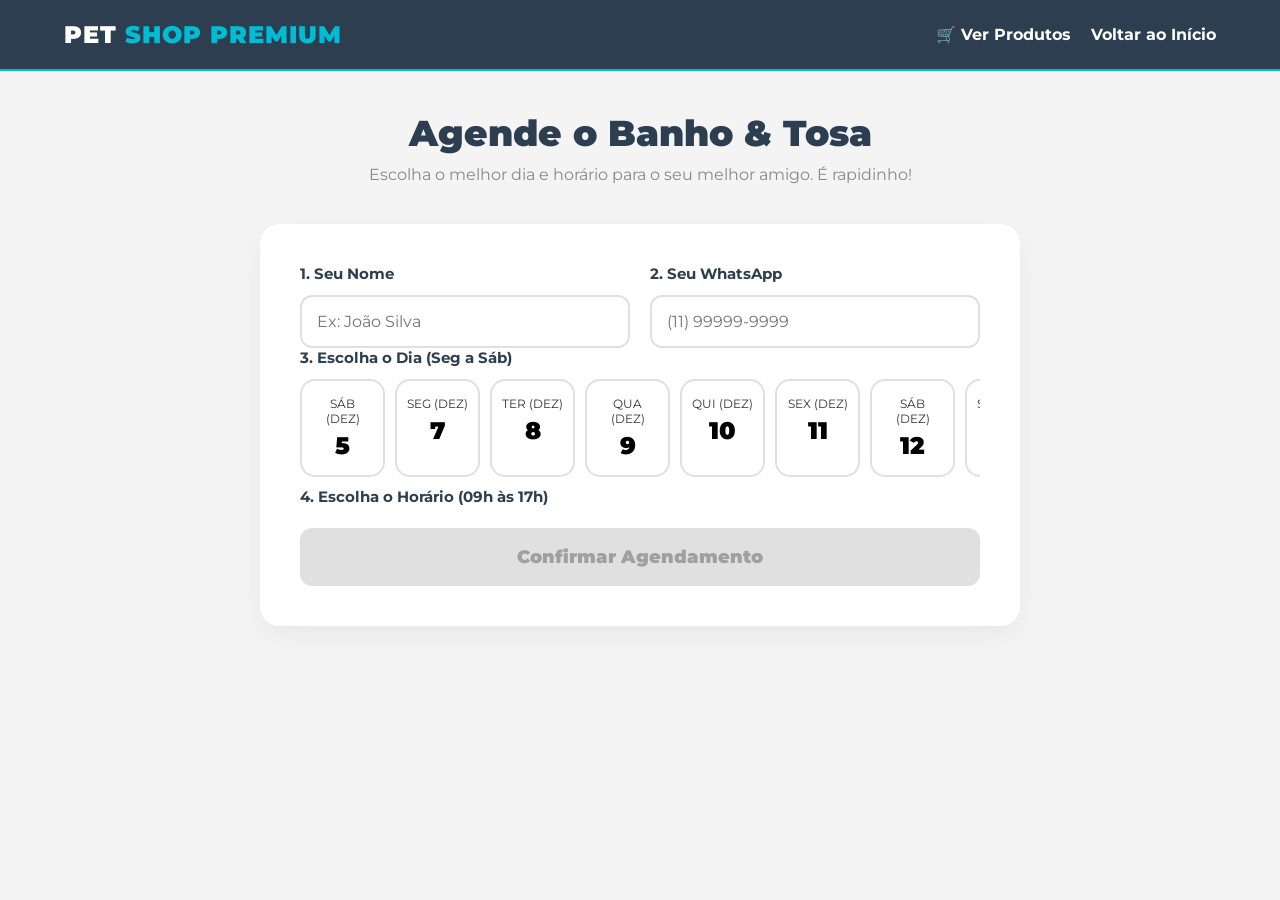
<file: pages/agendamentos.html>
<!DOCTYPE html>
<html lang="pt-BR">
<head>
    <meta charset="UTF-8">
    <meta name="viewport" content="width=device-width, initial-scale=1.0">
    <title>Agendamento | Pet Shop Premium</title>
    <script defer src="../js/idiomas.js"></script>
    <script defer src="../js/preferencias.js"></script>
    <link rel="stylesheet" href="../css/agendamentos.css">
    <link href="https://fonts.googleapis.com/css2?family=Montserrat:wght@400;700;900&display=swap" rel="stylesheet">
</head>
<body>

    <!-- HEADER -->
    <header class="header">
        <div class="logo">Pet <span>Shop Premium</span></div>
        <nav class="nav">
            <a href="loja.html">🛒 Ver Produtos</a>
            <a href="cliente.html">Voltar ao Início</a>
        </nav>
    </header>

    <!-- CONTEÚDO PRINCIPAL -->
    <main class="agendamento-main">
        
        <div class="agendamento-header">
            <h1>Agende o Banho & Tosa</h1>
            <p>Escolha o melhor dia e horário para o seu melhor amigo. É rapidinho!</p>
        </div>

        <div class="agendamento-card">
            <form id="formAgendamento">
                
                <!-- PASSO 1 E 2: NOME E TELEFONE -->
                <div class="form-row">
                    <div class="input-group">
                        <label>1. Seu Nome</label>
                        <input type="text" id="nomeCliente" placeholder="Ex: João Silva" required>
                    </div>
                    <div class="input-group">
                        <label>2. Seu WhatsApp</label>
                        <input type="tel" id="telCliente" placeholder="(11) 99999-9999" maxlength="15" required>
                    </div>
                </div>

                <!-- PASSO 3: CALENDÁRIO VISUAL -->
                <div class="input-group">
                    <label>3. Escolha o Dia (Seg a Sáb)</label>
                    <div class="calendario-dias" id="calendarioDias">
                        <!-- Dias gerados via JS -->
                    </div>
                </div>

                <!-- PASSO 4: HORÁRIOS -->
                <div class="input-group">
                    <label>4. Escolha o Horário (09h às 17h)</label>
                    <div class="grid-horarios" id="gridHorarios">
                        <!-- Horários gerados via JS -->
                    </div>
                </div>

                <!-- BOTÃO CONFIRMAR -->
                <button type="submit" class="btn-confirmar-agendamento" id="btnConfirmar" disabled>Confirmar Agendamento</button>
            </form>
        </div>

    </main>

    <!-- POP-UP DE CONFIRMAÇÃO (MODAL SUCESSO) -->
    <div id="modalSucesso" class="modal-sucesso">
        <div class="modal-sucesso-content">
            <div class="icone-sucesso">🐾</div>
            <h2>Agendamento Solicitado!</h2>
            <p id="resumoAgendamento"></p>
            <p class="aviso-whats">Você será redirecionado para o WhatsApp para confirmar com a nossa equipe.</p>
            <button class="btn-fechar-sucesso" onclick="fecharModalSucesso()">Entendi</button>
        </div>
    </div>

    <script src="../js/agendamentos.js"></script>
</body>
</html>
</file>
<file: css/agendamentos.css>
/* RESET BÁSICO */
* { margin: 0; padding: 0; box-sizing: border-box; font-family: 'Montserrat', sans-serif; }
body { background-color: #f4f4f4; color: #333; }
:root { 
    --primary-color: #00bcd4; 
    --primary-dark: #008ba3; 
    --dark-bg: #2c3e50; 
    --text-white: #ffffff; 
    --text-gray: #7f8c8d; 
    --bg-light: #e0f7fa; 
    --sucesso: #25d366; 
}

/* HEADER */
.header { background-color: var(--dark-bg); display: flex; justify-content: space-between; align-items: center; padding: 20px 5%; border-bottom: 2px solid var(--primary-color); }
.logo { color: var(--text-white); font-size: 24px; font-weight: 900; text-transform: uppercase; letter-spacing: 1px; }
.logo span { color: var(--primary-color); }
.nav { display: flex; gap: 20px; }
.nav a { color: var(--text-white); text-decoration: none; font-weight: 700; transition: 0.3s; }
.nav a:hover { color: var(--primary-color); }

/* LAYOUT PRINCIPAL */
.agendamento-main { max-width: 800px; margin: 40px auto; padding: 0 20px; }

.agendamento-header { text-align: center; margin-bottom: 40px; }
.agendamento-header h1 { font-size: 36px; color: var(--dark-bg); font-weight: 900; margin-bottom: 10px; }
.agendamento-header p { color: var(--text-gray); font-size: 16px; }

/* CARD DO FORMULÁRIO */
.agendamento-card { background-color: #fff; padding: 40px; border-radius: 20px; box-shadow: 0 10px 30px rgba(0,0,0,0.05); }
.form-agendamento { display: flex; flex-direction: column; gap: 30px; }

/* CAMPOS DE TEXTO */
.form-row { display: flex; gap: 20px; }
.input-group { flex: 1; display: flex; flex-direction: column; }
.input-group label { font-size: 15px; font-weight: 700; color: var(--dark-bg); margin-bottom: 12px; }
.input-group input { padding: 15px; border: 2px solid #e0e0e0; border-radius: 12px; font-size: 16px; outline: none; transition: 0.3s; }
.input-group input:focus { border-color: var(--primary-color); box-shadow: 0 0 10px rgba(0, 188, 212, 0.1); }

/* CALENDÁRIO DE DIAS */
.calendario-dias { display: flex; gap: 10px; overflow-x: auto; padding-bottom: 10px; scrollbar-width: thin; }
.dia-btn { min-width: 85px; padding: 15px 10px; border: 2px solid #e0e0e0; border-radius: 15px; background: #fff; cursor: pointer; display: flex; flex-direction: column; align-items: center; transition: 0.3s; }
.dia-btn:hover { border-color: var(--primary-color); transform: translateY(-3px); }
.dia-btn.active { background-color: var(--primary-color); border-color: var(--primary-color); color: #fff; box-shadow: 0 5px 15px rgba(0, 188, 212, 0.3); }
.dia-btn .semana { font-size: 12px; text-transform: uppercase; margin-bottom: 5px; opacity: 0.8; }
.dia-btn .numero { font-size: 24px; font-weight: 900; }

/* GRID DE HORÁRIOS */
.grid-horarios { display: grid; grid-template-columns: repeat(auto-fill, minmax(100px, 1fr)); gap: 15px; }
.horario-btn { padding: 12px; border: 2px solid #e0e0e0; border-radius: 10px; background: #fff; cursor: pointer; font-weight: 700; font-size: 15px; color: var(--dark-bg); transition: 0.3s; }
.horario-btn:hover:not(:disabled) { border-color: var(--primary-color); }
.horario-btn.active { background-color: var(--primary-color); border-color: var(--primary-color); color: #fff; box-shadow: 0 5px 15px rgba(0, 188, 212, 0.3); }
.horario-btn:disabled { background-color: #f0f0f0; border-color: #f0f0f0; color: #b0b0b0; cursor: not-allowed; text-decoration: line-through; }

/* BOTÃO DE CONFIRMAR */
.btn-confirmar-agendamento { width: 100%; padding: 18px; background-color: var(--primary-color); color: #fff; border: none; border-radius: 12px; font-size: 18px; font-weight: 900; cursor: pointer; transition: 0.3s; margin-top: 10px; }
.btn-confirmar-agendamento:hover:not(:disabled) { background-color: var(--primary-dark); transform: translateY(-2px); box-shadow: 0 10px 20px rgba(0, 188, 212, 0.3); }
.btn-confirmar-agendamento:disabled { background-color: #e0e0e0; color: #a0a0a0; cursor: not-allowed; }

/* MODAL DE SUCESSO */
.modal-sucesso { display: none; position: fixed; z-index: 3000; left: 0; top: 0; width: 100%; height: 100%; background-color: rgba(44, 62, 80, 0.8); align-items: center; justify-content: center; backdrop-filter: blur(5px); }
.modal-sucesso-content { background: #fff; padding: 40px; border-radius: 25px; text-align: center; max-width: 450px; width: 90%; box-shadow: 0 15px 50px rgba(0,0,0,0.3); animation: zoomIn 0.4s ease-out; }
@keyframes zoomIn { from { transform: scale(0.8); opacity: 0; } to { transform: scale(1); opacity: 1; } }
.icone-sucesso { font-size: 60px; margin-bottom: 20px; }
.modal-sucesso-content h2 { color: var(--sucesso); font-size: 28px; margin-bottom: 15px; }
.modal-sucesso-content p { color: var(--text-gray); font-size: 16px; line-height: 1.5; margin-bottom: 20px; }
.aviso-whats { font-size: 14px; color: #888; margin-bottom: 25px; }
.btn-fechar-sucesso { background-color: var(--sucesso); color: #fff; border: none; padding: 15px 30px; border-radius: 10px; font-size: 16px; font-weight: 700; cursor: pointer; transition: 0.3s; width: 100%; }
.btn-fechar-sucesso:hover { background-color: #128c7e; }

/* RESPONSIVIDADE */
@media (max-width: 768px) {
    .form-row { flex-direction: column; }
    .agendamento-card { padding: 25px; }
    .header { flex-direction: column; gap: 15px; }
}
</file>
